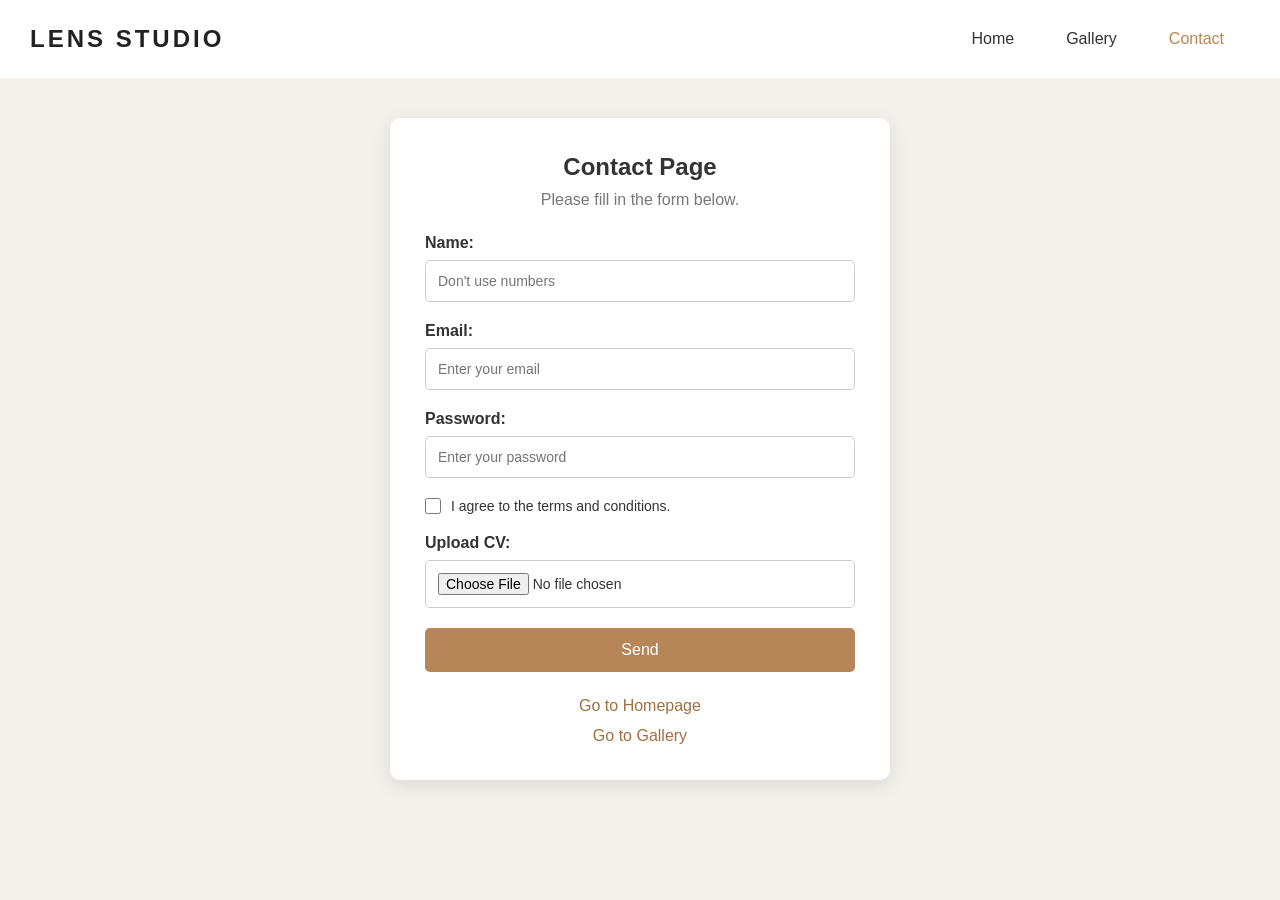
<file: contact.html>
<!DOCTYPE html>
<html lang="en">
<head>
    <meta charset="UTF-8">
    <meta name="viewport" content="width=device-width, initial-scale=1.0">
    <title>Contact Page | Lens Studio</title>
    <link rel="stylesheet" href="navbar.css">
    <link rel="stylesheet" href="contact.css">
</head>

<body>

<header>
    <nav class="navbar">
        <a href="index.html" class="logo">LENS STUDIO</a>
        <ul>
            <li><a href="index.html">Home</a></li>
            <li><a href="gallery.html">Gallery</a></li>
            <li><a href="contact.html" class="active">Contact</a></li>
        </ul>
    </nav>
</header>


    <section class="contact-section">

        <h1>Contact Page</h1>
        <p>Please fill in the form below.</p>

        <form action="#" method="post" enctype="multipart/form-data">

            <div class="form-group">
                <label for="name">Name:</label>
                <input
                    type="text"
                    id="name"
                    name="name"
                    placeholder="Don't use numbers"
                    pattern="[A-Za-zÀ-ÖØ-öø-ÿ ]+"
                    title="Please enter letters only."
                    required>
            </div>

            <div class="form-group">
                <label for="email">Email:</label>
                <input
                    type="email"
                    id="email"
                    name="email"
                    placeholder="Enter your email"
                    required>
            </div>

            <div class="form-group">
                <label for="password">Password:</label>
                <input
                    type="password"
                    id="password"
                    name="password"
                    placeholder="Enter your password"
                    required>
            </div>

            <div class="checkbox-group">
                <input
                    type="checkbox"
                    id="terms"
                    name="terms"
                    required>
                <label for="terms">
                    I agree to the terms and conditions.
                </label>
            </div>

            <div class="form-group">
                <label for="cv">Upload CV:</label>
                <input
                    type="file"
                    id="cv"
                    name="cv"
                    accept=".pdf,.doc,.docx"
                    required>
            </div>

            <button type="submit">Send</button>

        </form>

        <div class="page-links">
            <a href="index.html">Go to Homepage</a>
            <a href="gallery.html">Go to Gallery</a>
        </div>

    </section>

</body>
</html>
</file>
<file: navbar.css>
header {
    width: 100%;
    background-color: white;
}

header nav {
    max-width: 1400px;
    margin: 0 auto;
    padding: 20px 30px;
    display: flex;
    justify-content: space-between;
    align-items: center;
}

header .logo {
    color: #222;
    text-decoration: none;
    font-size: 1.5rem;
    font-weight: bold;
    letter-spacing: 3px;
}

header nav ul {
    list-style: none;
    padding: 0;
    margin: 0;
    display: flex;
    justify-content: center;
}

header nav ul li {
    margin: 0 1rem;
}

header nav ul li a {
    padding: 10px;
    border-radius: 10px;
    color: #333;
    text-decoration: none;
    font-size: 1rem;
    display: inline-block;
    transition: background-color 0.5s ease, color 0.3s ease, transform 0.3s ease;
}


header nav ul li a:hover {
    background-color: #b88655;
    color: white;
    transform: scale(1.15);
}


header nav ul li a.active {
    color: #b88655;
}
</file>
<file: contact.css>
* {
    margin: 0;
    padding: 0;
    box-sizing: border-box;
}

body {
    font-family: Arial, sans-serif;
    background-color: #f4f1ed;
    color: #333;
    min-height: 100vh;
    display: flex;
    flex-direction: column;
    justify-content: center;
    align-items: center;
    padding: 30px 15px;
}

.contact-section {
    background-color: white;
    width: 100%;
    max-width: 500px;
    padding: 35px;
    border-radius: 10px;
    box-shadow: 0 5px 20px rgba(0, 0, 0, 0.1);
}

h1 {
    text-align: center;
    margin-bottom: 10px;
    color: #333;
}

.contact-section > p {
    text-align: center;
    color: #777;
    margin-bottom: 25px;
}

.form-group {
    display: flex;
    flex-direction: column;
    margin-bottom: 20px;
}

.form-group label {
    margin-bottom: 8px;
    font-weight: bold;
}

.form-group input {
    width: 100%;
    padding: 12px;
    border: 1px solid #ccc;
    border-radius: 5px;
    font-size: 14px;
}

.form-group input:focus {
    outline: none;
    border-color: #b78658;
}

.checkbox-group {
    display: flex;
    align-items: center;
    gap: 10px;
    margin-bottom: 20px;
}

.checkbox-group input {
    width: 16px;
    height: 16px;
    cursor: pointer;
}

.checkbox-group label {
    font-size: 14px;
}

button {
    width: 100%;
    padding: 13px;
    background-color: #b78658;
    color: white;
    border: none;
    border-radius: 5px;
    font-size: 16px;
    cursor: pointer;
}

button:hover {
    background-color: #936640;
}

.page-links {
    display: flex;
    flex-direction: column;
    align-items: center;
    gap: 12px;
    margin-top: 25px;
}

.page-links a {
    color: #a16f42;
    text-decoration: none;
}

.page-links a:hover {
    text-decoration: underline;
}

@media (max-width: 480px) {
    .contact-section {
        padding: 25px 20px;
    }
}


body {
    justify-content: flex-start;
    padding: 0;
}

.contact-section {
    margin: 40px 15px;
}

header {
    width: 100%;
}
</file>
